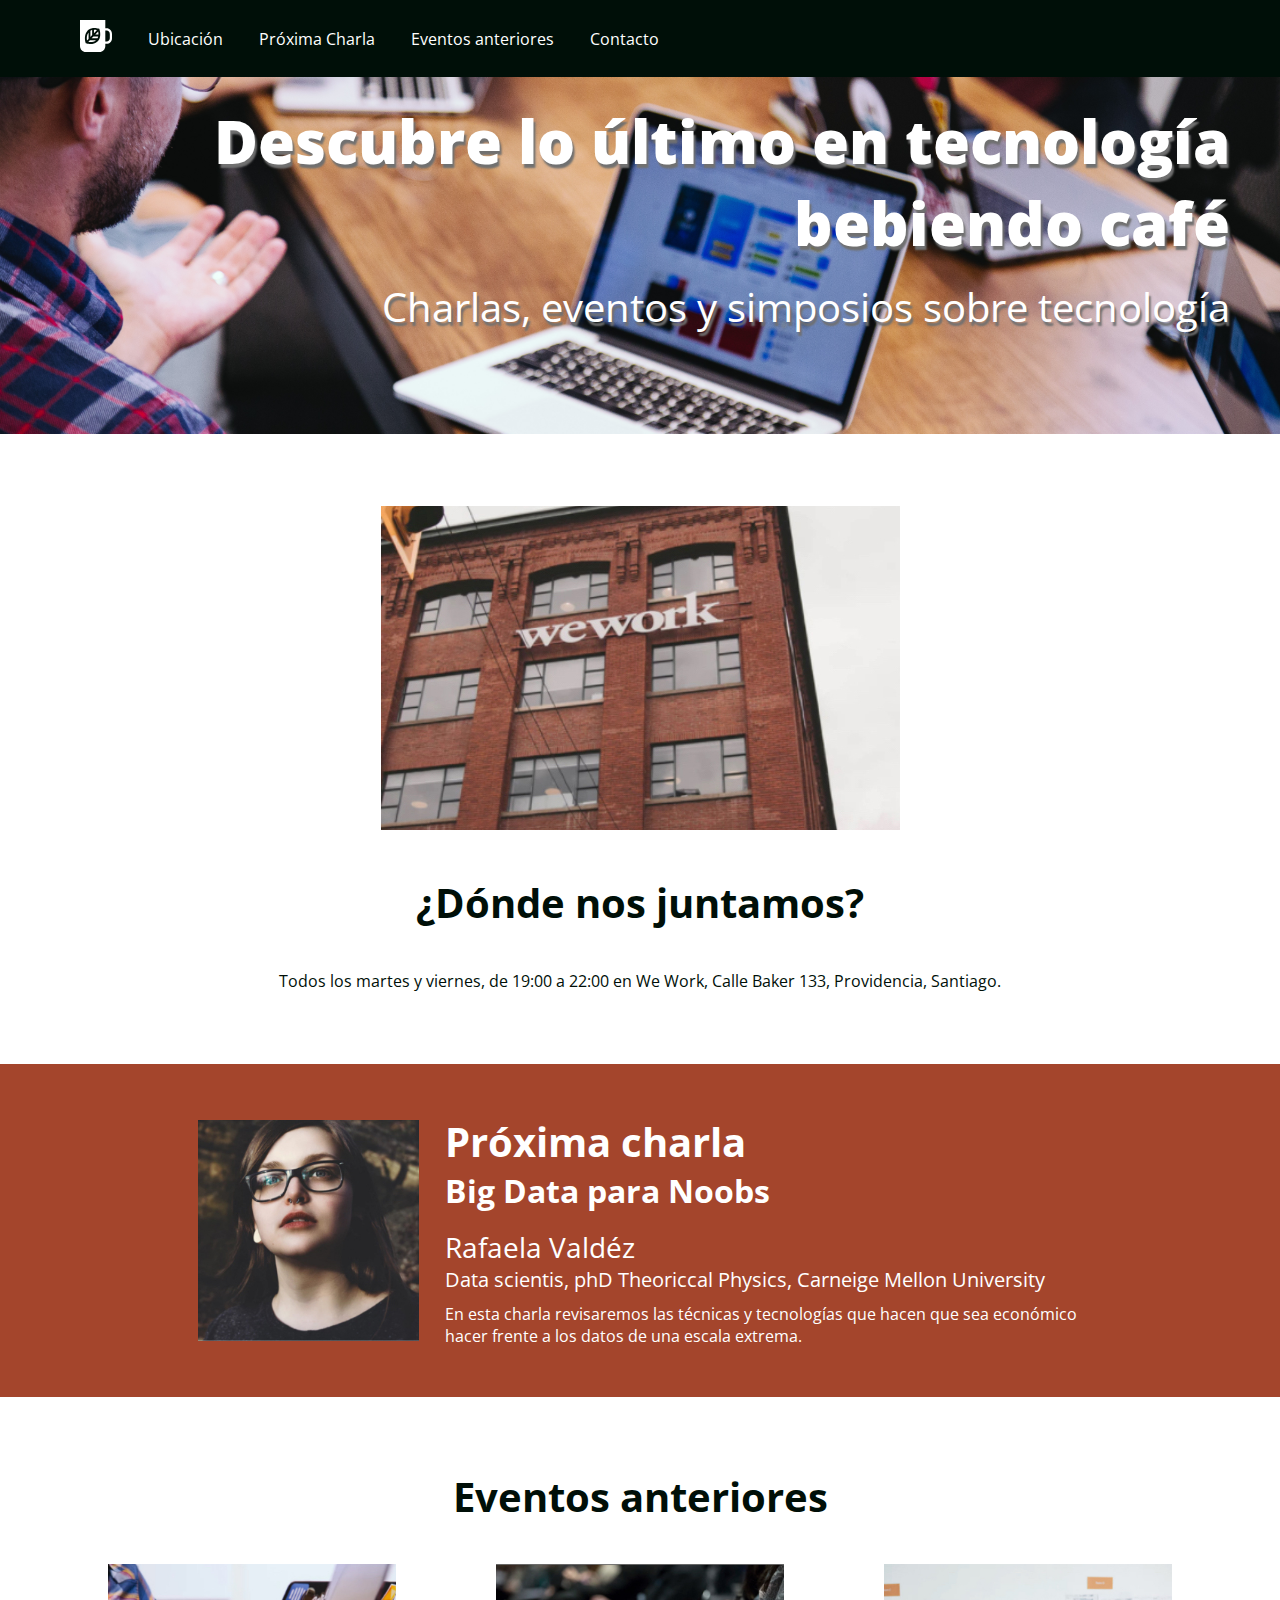
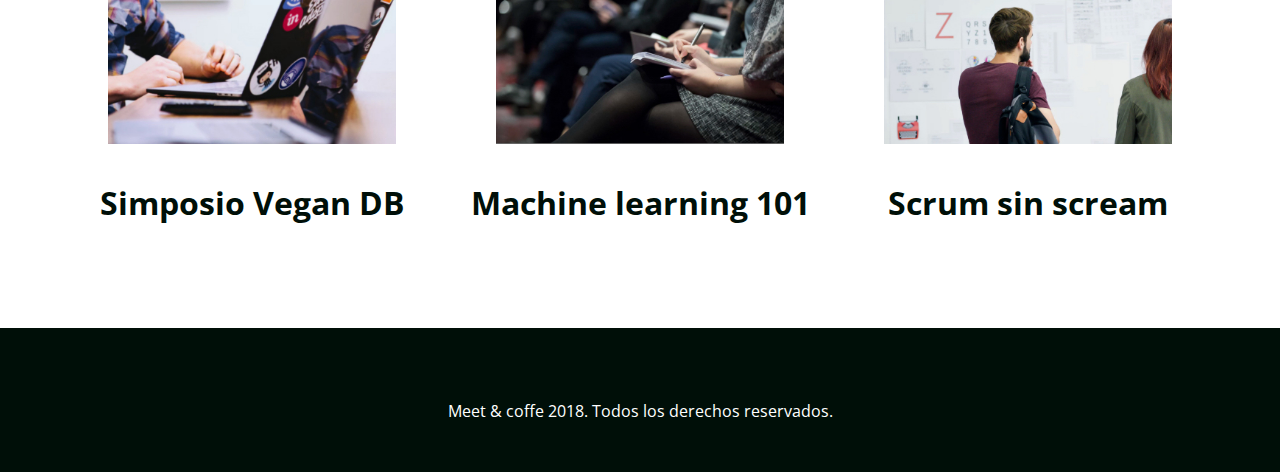
<file: index.html>
<!DOCTYPE html>
<html lang="en">
<head>
    <title>Meet & Coffee</title>
    <meta charset="UTF-8">
    <link rel="shortcut icon" type="image/png" href="assets/img/favicon.png"/>
    <meta name="author" content="Francisca Medina Concha">
    <meta name="description" content="Comparte tus conocimientos tomando café">
    <meta name="keywords" content="charlas, eventos, simposios, tecnología, co-work">
    <link href="https://fonts.googleapis.com/css2?family=Open+Sans:wght@400;700;800&display=swap" rel="stylesheet">
    <link rel="stylesheet" href="https://use.fontawesome.com/releases/v5.6.3/css/all.css" integrity="sha384-UHRtZLI+pbxtHCWp1t77Bi1L4ZtiqrqD80Kn4Z8NTSRyMA2Fd33n5dQ8lWUE00s/" crossorigin="anonymous"> 
    <link rel="stylesheet" href="assets/css/mainstyle.css">
</head>
<body>
    <nav class="oscuro">
        <ul>
            <li class="icono"><a href="#inicio"><svg xmlns="http://www.w3.org/2000/svg" viewBox="0 0 44 44"><path d="M11.8 26l-2.2 2.3c-.5-2.9-.7-7.5 2.2-11.2V26zm-.4 4.1c2.7.5 7.2.7 10.6-2.3h-8.5l-2.1 2.3zm5.3-16.2c-.8.2-1.7.5-2.4.9v8.5l2.4-2.6v-6.8zm2.5-.3v4.6l4-4.2c-1.1-.3-2.5-.5-4-.4zM16 25.2h8.1c.4-.8.7-1.7.9-2.6h-6.6L16 25.2zm28-6.1V25c0 4.3-3.3 7.8-7.4 7.8h-1.8v2.9c0 4.6-3.6 8.3-7.9 8.3h-19C3.6 44 0 40.3 0 35.7V0h34.8v11.4h1.8c4.1 0 7.4 3.5 7.4 7.7zm-16.2.9c.1-2.6-.4-5-.8-6.4-.2-.9-.4-1.4-.4-1.4s-.5-.2-1.4-.4c-1.4-.4-3.6-.9-6.1-.8-.8 0-1.7.1-2.5.3-.8.2-1.6.4-2.4.7-.9.4-1.7.8-2.5 1.5-.6.5-1.1 1-1.6 1.6-4.5 5.4-3.4 12.5-2.6 15.5.2.9.4 1.4.4 1.4s.5.2 1.4.4c2.8.8 9.6 2 14.7-2.7.6-.5 1.1-1.1 1.5-1.7.6-.8 1-1.7 1.4-2.6.3-.8.5-1.7.7-2.6.1-1.1.2-1.9.2-2.8zm13.2-.9c0-2.6-2-4.6-4.4-4.6h-1.8v15.1h1.8c2.4 0 4.4-2.1 4.4-4.6v-5.9zM21 20h4.4c0-1.6-.1-3-.4-4.2L21 20z"/></svg></a></li>
            <li><a href="#ubicacion">Ubicación</a></li>
            <li><a href="#proxima-charla">Próxima Charla</a> </li>
            <li><a href="#eventos">Eventos anteriores</a></li>
            <li><a href="#contacto">Contacto</a></li>
        </ul>
    </nav>
    
    <header id="inicio" class="hero-section">
        <h1>Descubre lo último en tecnología bebiendo café</h1>
        <h2 class="subtitulo">Charlas, eventos y simposios sobre tecnología</h2>
    </header>

    <section id="ubicacion">
        <img src="assets/img/we-work.jpg" alt="We work location">
        <h2>¿Dónde nos juntamos?</h2>
        <p>Todos los martes y viernes, de 19:00 a 22:00 en We Work, Calle Baker 133, Providencia, Santiago.</p>
    </section>

    <section id="proxima-charla" class="sweet-brown">
        <div class="centrado">
            <img src="assets/img/speaker.jpg" alt="speaker" class="charla-speaker">
                <div class="charla-texto">
                    <h2>Próxima charla</h2>
                    <h3>Big Data para Noobs</h3>
                    <h4>Rafaela Valdéz</h4>
                    <h5>Data scientis, phD Theoriccal Physics, Carneige Mellon University</h5>
                    <p>En esta charla revisaremos las técnicas y tecnologías que hacen que sea económico hacer frente a los datos de una escala extrema.</p>
                </div>
        </div>
    </section>

    <section id="eventos">
        <h2>Eventos anteriores</h2>
            <article class="evento">
            <a href="evento01.html"><img src="assets/img/simposio-vegan.jpg" alt="Events simposio vegan"></a>
            <h3>Simposio Vegan DB</h3>
            </article>

            <article class="evento">
            <img src="assets/img/machine-learning.jpg" alt="machine-learning">
            <h3>Machine learning 101</h3>
            </article>

            <article class="evento">
            <img src="assets/img/scrum-sin-scream.jpg" alt="scrum-sin-scream">
            <h3>Scrum sin scream</h3>
            </article>
    </section>

    <footer id="contacto" class="oscuro">
        <a href="#"><i class="fab fa-github-square fa-5x"></i></a>
        <a href="#"><i class="fab fa-twitter-square fa-5x"></i></a>
        <a href="#"><i class="fab fa-linkedin fa-5x"></i></a>
        <p>Meet & coffe 2018. Todos los derechos reservados.</p>    
    </footer>
    
</body> 
</html>
</file>
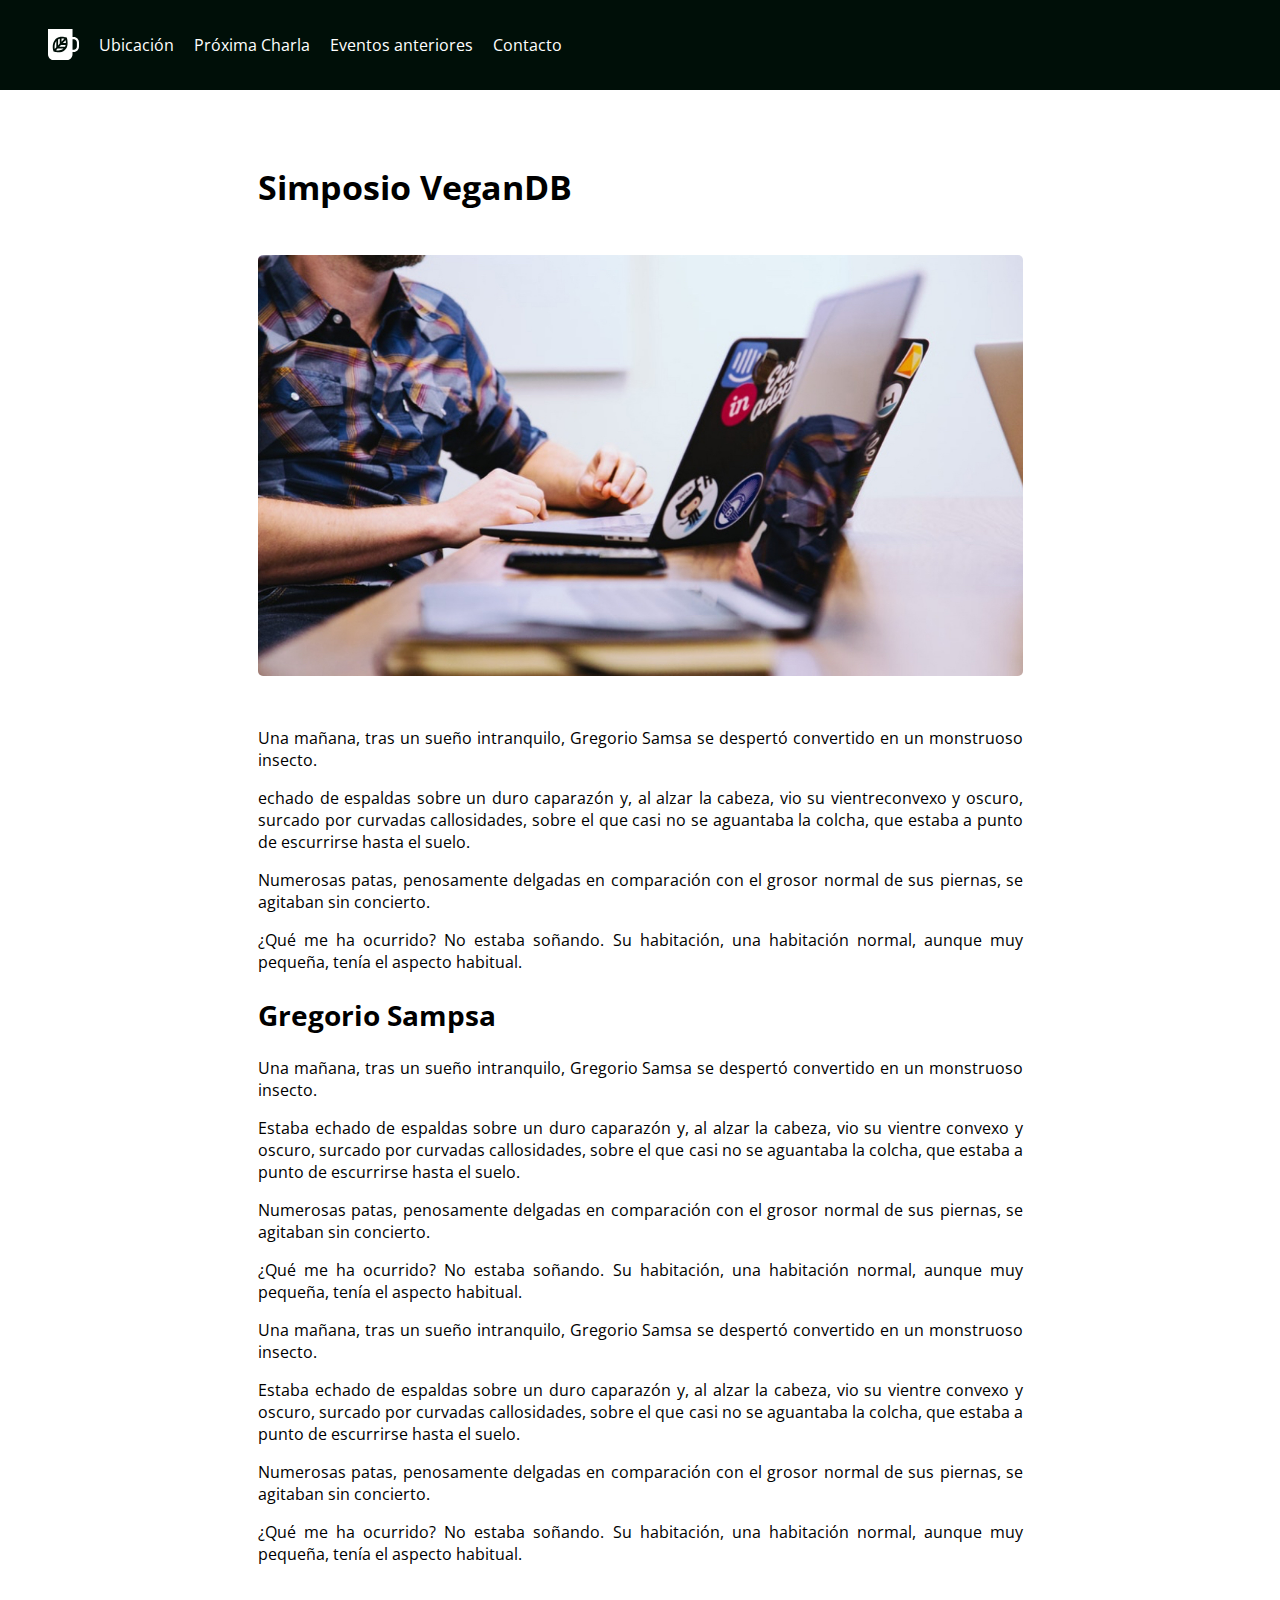
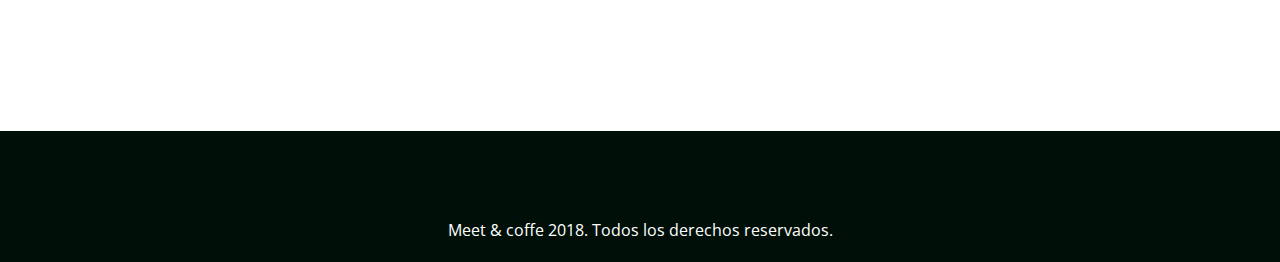
<file: evento01.html>
<!DOCTYPE html>
<html lang="en">

<head>
    <title>Simposio VeganDB</title>
    <meta charset="UTF-8">
    <link rel="shortcut icon" type="image/png" href="assets/img/favicon.png"/>
    <link href="https://fonts.googleapis.com/css2?family=Open+Sans:wght@400;700;800&display=swap" rel="stylesheet">
    <link rel="stylesheet" href="https://use.fontawesome.com/releases/v5.6.3/css/all.css" integrity="sha384-UHRtZLI+pbxtHCWp1t77Bi1L4ZtiqrqD80Kn4Z8NTSRyMA2Fd33n5dQ8lWUE00s/" crossorigin="anonymous"> 
    <link rel="stylesheet" href="assets/css/style.css">
</head>
<body>
    <nav class="color-fondo">
        <ul>
            <li class="icono-1"><a href="#inicio"><a href="index.html"><svg xmlns="http://www.w3.org/2000/svg" viewBox="0 0 44 44"><path d="M11.8 26l-2.2 2.3c-.5-2.9-.7-7.5 2.2-11.2V26zm-.4 4.1c2.7.5 7.2.7 10.6-2.3h-8.5l-2.1 2.3zm5.3-16.2c-.8.2-1.7.5-2.4.9v8.5l2.4-2.6v-6.8zm2.5-.3v4.6l4-4.2c-1.1-.3-2.5-.5-4-.4zM16 25.2h8.1c.4-.8.7-1.7.9-2.6h-6.6L16 25.2zm28-6.1V25c0 4.3-3.3 7.8-7.4 7.8h-1.8v2.9c0 4.6-3.6 8.3-7.9 8.3h-19C3.6 44 0 40.3 0 35.7V0h34.8v11.4h1.8c4.1 0 7.4 3.5 7.4 7.7zm-16.2.9c.1-2.6-.4-5-.8-6.4-.2-.9-.4-1.4-.4-1.4s-.5-.2-1.4-.4c-1.4-.4-3.6-.9-6.1-.8-.8 0-1.7.1-2.5.3-.8.2-1.6.4-2.4.7-.9.4-1.7.8-2.5 1.5-.6.5-1.1 1-1.6 1.6-4.5 5.4-3.4 12.5-2.6 15.5.2.9.4 1.4.4 1.4s.5.2 1.4.4c2.8.8 9.6 2 14.7-2.7.6-.5 1.1-1.1 1.5-1.7.6-.8 1-1.7 1.4-2.6.3-.8.5-1.7.7-2.6.1-1.1.2-1.9.2-2.8zm13.2-.9c0-2.6-2-4.6-4.4-4.6h-1.8v15.1h1.8c2.4 0 4.4-2.1 4.4-4.6v-5.9zM21 20h4.4c0-1.6-.1-3-.4-4.2L21 20z"/></svg></a></li>
            <li><a href="#ubicacion">Ubicación</a></li>
            <li><a href="#proxima-charla">Próxima Charla</a> </li>
            <li><a href="#eventos">Eventos anteriores</a></li>
            <li><a href="#contacto">Contacto</a></li>
        </ul>
    </nav>

    <section class="contenido-simposio">
        <h1>Simposio VeganDB</h1>
        <br>
        <img src="assets/img/post-1.jpg" alt="Simposio VeganDB">
            <p>Una mañana, tras un sueño intranquilo, Gregorio Samsa se despertó convertido en un monstruoso insecto.</p>
            <p>echado de espaldas sobre un duro caparazón y, al alzar la cabeza, vio su vientreconvexo y oscuro, surcado por curvadas callosidades, sobre el que casi no se aguantaba la colcha, que estaba a punto de escurrirse hasta el suelo.</p>
            <p>Numerosas patas, penosamente delgadas en comparación con el grosor normal de sus piernas, se agitaban sin concierto.</p>
            <p>¿Qué me ha ocurrido? No estaba soñando. Su habitación, una habitación normal,  aunque muy pequeña, tenía el aspecto habitual.</p>

        <h2>Gregorio Sampsa</h2>

            <p>Una mañana, tras un sueño intranquilo, Gregorio Samsa se despertó convertido en un monstruoso insecto.</p>
            <p>Estaba echado de espaldas sobre un duro caparazón y, al alzar la cabeza, vio su vientre convexo y oscuro, surcado por curvadas callosidades, sobre el que casi no se aguantaba la colcha, que estaba a punto de escurrirse hasta el suelo.</p>
            <p> Numerosas patas, penosamente delgadas en comparación con el grosor normal de sus piernas, se agitaban sin concierto.</p>
            <p>¿Qué me ha ocurrido? No estaba soñando. Su habitación, una habitación normal, aunque muy pequeña, tenía el aspecto habitual.</p>
            <p>Una mañana, tras un sueño intranquilo, Gregorio Samsa se despertó convertido en un monstruoso insecto.</p>
            <p>Estaba echado de espaldas sobre un duro caparazón y, al alzar la cabeza, vio su vientre convexo y oscuro, surcado por curvadas callosidades, sobre el que casi no se aguantaba la colcha, que estaba a punto de escurrirse hasta el suelo.</p>
            <p> Numerosas patas, penosamente delgadas en comparación con el grosor normal de sus piernas, se agitaban sin concierto.</p>
            <p>¿Qué me ha ocurrido? No estaba soñando. Su habitación, una habitación normal, aunque muy pequeña, tenía el aspecto habitual.</p>   
    </section>

    <footer id="contacto" class="color-fondo">
        <a href="#"><i class="icono-2 fab fa-github-square fa-5x"></i></a>
        <a href="#"><i class="icono-2 fab fa-twitter-square fa-5x"></i></a>
        <a href="#"><i class="icono-2 fab fa-linkedin fa-5x"></i></a>
        <p>Meet & coffe 2018. Todos los derechos reservados.</p>    
    </footer>
</body>
</html>
</file>
<file: assets/css/mainstyle.css>
body {
    text-align: center;
    color: #000f08;
    margin:0;
    font-family: 'Open Sans', sans-serif;
}
body * {
    margin:0;
    border:0;
    padding:0;
}
h1 {
    font-weight: 800;
    font-size: 3.75em; 
    margin-bottom: 0.25em; 
}
h2 {
    font-weight: 700;
    font-size: 2.5em;
}
h3 {
    font-size: 2em;
}
h4 {
    font-size: 1.75em;
}
h5 {
    font-size: 1.25em;
}
.subtitulo, h4, h5 {
    font-weight: 400;
}
#ubicacion h2 {
    margin: 1em auto;
}
.sweet-brown h3, .sweet-brown h5 {
    margin-bottom: 0.5em; 
}
#eventos h2 {
    margin-bottom: 1em;
}
#eventos h3 {
    margin: 1em auto;
}
.oscuro {
    background: #000f08;
    color: #ffffff;
}
.oscuro a{
    color: #ffffff;
    text-decoration: none;
    }
.sweet-brown {
    text-align: left;
    background: #a4452c;
    color: #ffffff;
    padding: 50px;
    white-space: nowrap;
}
.hero-section {
    text-align: right;
    background-image: url('../img/bg-hero.png');
    background-repeat: no-repeat;
    background-size: cover;
    color: #ffffff;
    text-shadow: 0.125em 0.25em 0.125em #707070;
    padding: 6.25rem 3.125rem;
    }
section, footer {
    margin-top: 4.5rem;
    }
footer {
    padding: 3.125rem;
    }
.centrado {
    width: 75%;
    margin: 0 auto;
    }
.charla-speaker {
    width: 25%;
    vertical-align: middle;
    }
.charla-texto {
    width: 72.5%;
    vertical-align: middle;
    margin-left: 2.5%;
    white-space: normal;
}
.charla-speaker, .charla-texto, .evento {
    display: inline-block;
}
.evento {
    width: 30%;
    }
.evento img {
    width: 75%;
}
nav {
    text-align: left;
    padding: 1.25rem 4rem;
    position: fixed;
    width: 100vw;
}
nav ul {
    list-style-type: none;
}
nav ul li {
    display: inline-block;
    margin: 0 1em;
    vertical-align: middle;
}
.icono {
    width: 2rem;
}
.icono svg{
    fill: #ffffff;
}
footer i {
    margin: 0 0.25em 0.5em 0.25em;
    }
</file>
<file: assets/css/style.css>
body{
    text-align: center;
    font-family: 'Open Sans', sans-serif;
    margin: 0;
    }
.color-fondo{
    background: #000f08;
    color: #ffffff;
    }
.color-fondo a{
    color: #ffffff;
    text-decoration: none;
    }
/*------------------------------------*/
nav {
    text-align: left;
    padding-top: 5px;
    padding-bottom: 6px;
    }
nav ul {
    list-style-type: none;
    }
nav ul li {
    display: inline-block;
    margin: 8px;
    vertical-align: middle;
    }
.icono-1 {
    top: 15px;
    left: 114px;
    width: 31px;
    height: 31px;
    }
.icono-1 svg{
    fill: #ffffff;
    }
.contenido-simposio img{
    margin-bottom: 30px;
}
/*----------------------------------------------------------*/
h1 , h2{
    text-align: justify;
    }
h1{
    font-weight: 700;
    font-size: 2.15em;
    }
h2{
    font-weight: 700;
    font-size: 1.75em;
    }
.contenido-simposio{
    display: inline-block;
    text-align: justify;
    margin-left: 258px;
    margin-right: 257px;
    margin-top: 50px;
    margin-bottom: 150px;
    }
.contenido-simposio img{
    border-radius: 5px;
    width: 100%;
    }
/*----------------------------------------------------------*/
footer{
    padding-bottom: 5px;
    padding-top: 50px;
}
.icono-2{
    padding: 15px;
}
</file>
